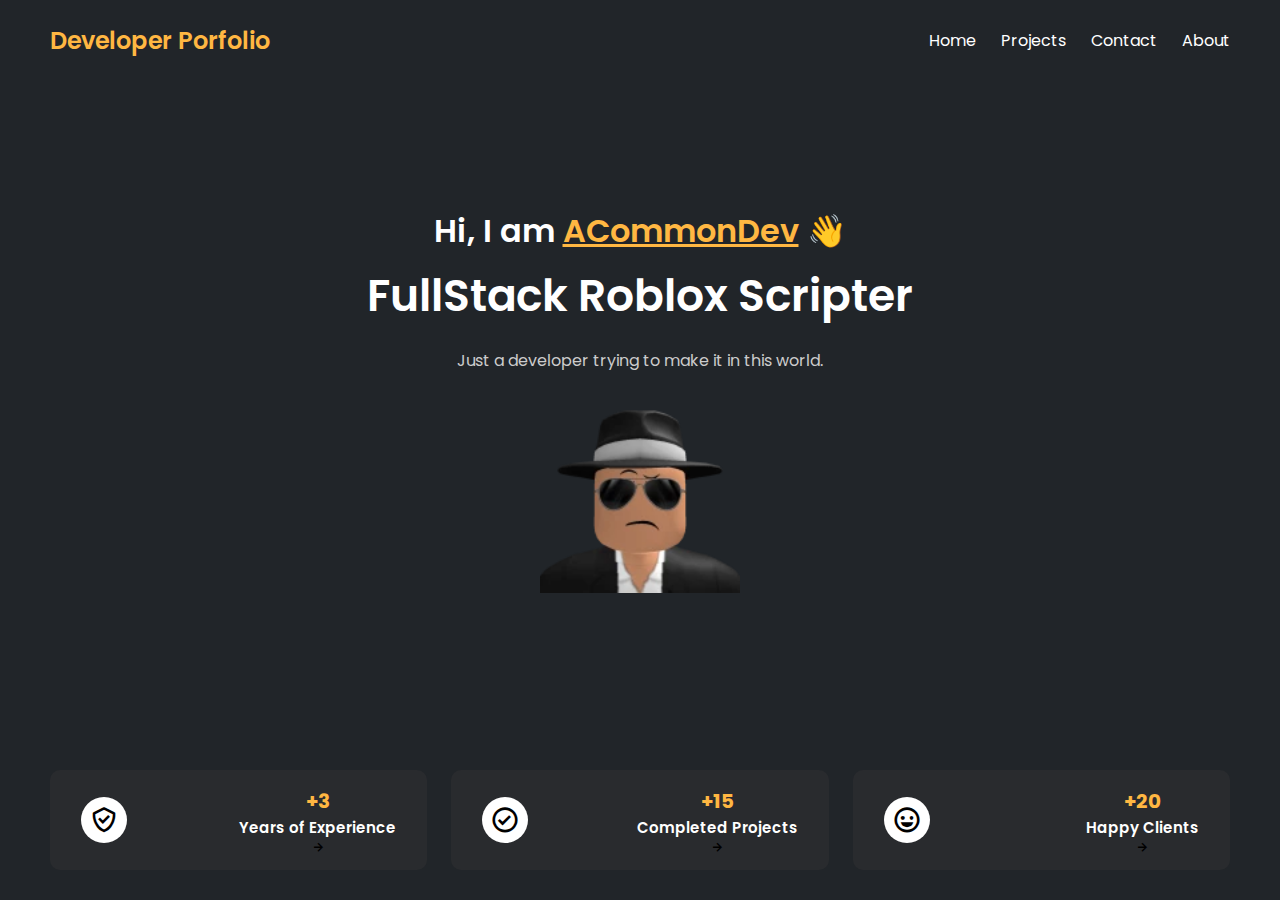
<file: index.html>
<!DOCTYPE html>
<html lang="en">
<head>
    <meta charset="UTF-8">
    <meta name="viewport" content="width=device-width, initial-scale=1.0">
    <link href='https://unpkg.com/boxicons@2.1.4/css/boxicons.min.css' rel='stylesheet'>
    <link rel="stylesheet" href="style.css">
    <title>Roblox Porfolio</title>
</head>
<body>
    
    <div class="navbar">
        <h2>Developer Porfolio</h2>
        <ul>
            <li><a href="index.html">Home</a></li>
            <li><a href="projects-page.html">Projects</a></li>
            <li><a href="contact-page.html">Contact</a></li>
            <li><a href="index.html">About</a></li>
        </ul>
    </div>

    <div class="main">
        <h4>Hi, I am <span>ACommonDev</span> 👋</h4>
        <p class="title">FullStack Roblox Scripter</p>
        <p class="subtitle">Just a developer trying to make it in this world.</p>
        <img src="Images/Icon.png" alt="logo">
    </div>
    <div class="guarantee">
        <div class="item">
            <div class="icon">
                <i class='bx bx-check-shield'></i>
            </div>
            <div class="info">
                <h3>+3</h3>
                <p>
                    Years of Experience
                </p>
                <i class='bx bx-right-arrow-alt'></i>
            </div>
        </div>

        <div class="item">
            <div class="icon">
                <i class='bx bx-check-circle'></i>
            </div>
            <div class="info">
                <h3>+15</h3>
                <p>
                    Completed Projects
                </p>
                <i class='bx bx-right-arrow-alt'></i>
            </div>
        </div>

        <div class="item">
            <div class="icon">
                <i class='bx bx-happy'></i>
            </div>
            <div class="info">
                <h3>+20</h3>
                <p>
                    Happy Clients
                </p>
                <i class='bx bx-right-arrow-alt'></i>
            </div>
        </div>
    </div>
</body>
</html>
</file>
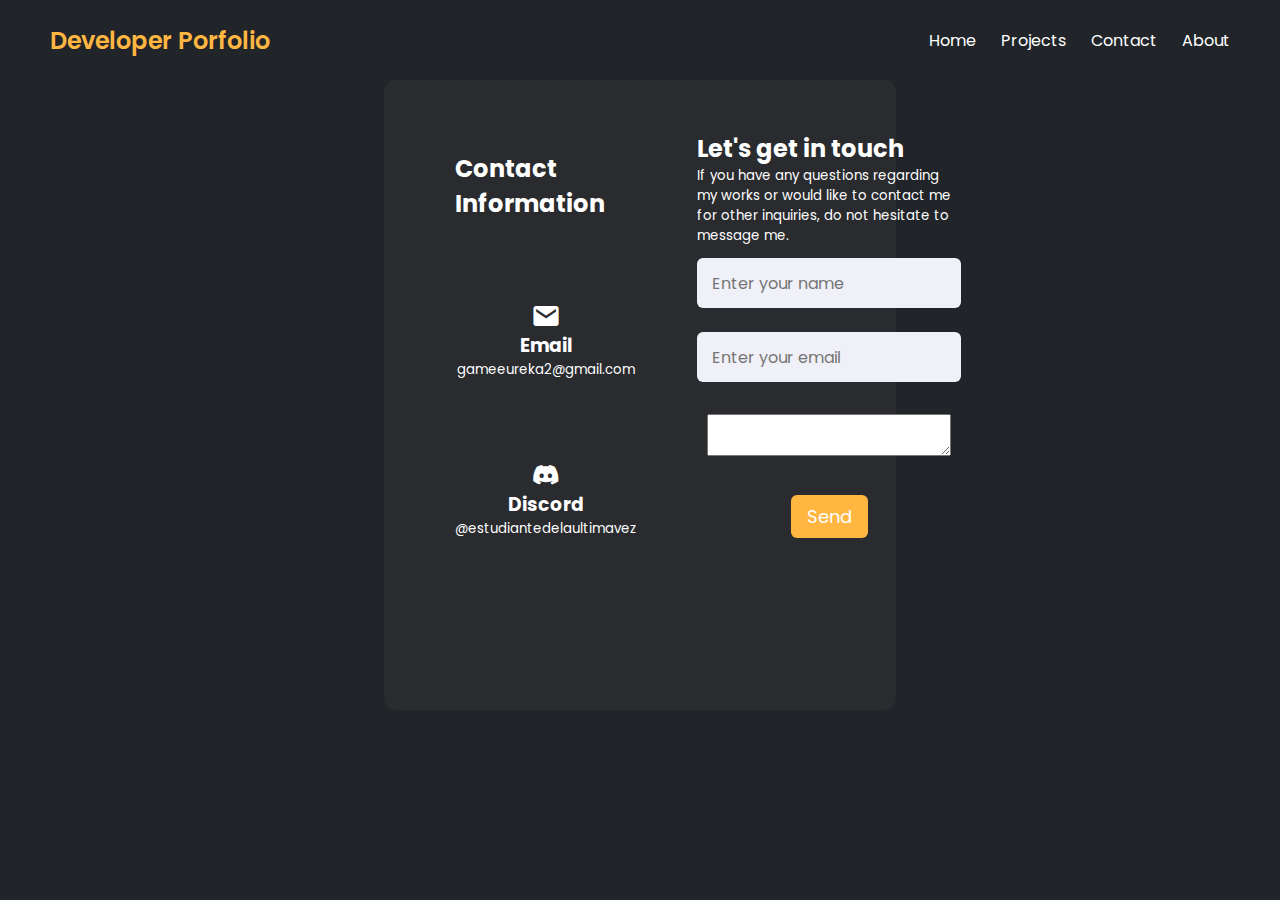
<file: contact-page.html>
<!DOCTYPE html>
<html lang="en">
<head>
    <meta charset="UTF-8">
    <meta name="viewport" content="width=device-width, initial-scale=1.0">
    <link href='https://unpkg.com/boxicons@2.1.4/css/boxicons.min.css' rel='stylesheet'>
    <link rel="stylesheet" href="contact-style.css">
    <title>Roblox Porfolio</title>
</head>
<body>
    
    <div class="navbar">
        <h2>Developer Porfolio</h2>
        <ul>
            <li><a href="index.html">Home</a></li>
            <li><a href="projects-page.html">Projects</a></li>
            <li><a href="contact-page.html">Contact</a></li>
            <li><a href="index.html">About</a></li>
        </ul>
    </div>

    <div class="container">
        <div class="left-side">
            <h2>Contact Information</h2>
            <div class="contact-info-box">
                <i class='bx bxs-envelope' ></i>
                <h3>Email</h3>
                <h5>gameeureka2@gmail.com</h5>
            </div>
            <div class="contact-info-box">
                <i class='bx bxl-discord-alt' ></i>
                <h3>Discord</h3>
                <h5>@estudiantedelaultimavez</h5>
            </div>
        </div>
        <div class="separator"> </div>
        <div class="right-side">
            <h2>Let's get in touch</h2>
            <h5>If you have any questions regarding my works or would like to contact me for other inquiries, do not hesitate to message me.</h5>

            <form action="#">

                <div class="input-box">
                    <input type="text" placeholder="Enter your name">
                </div>
    
                <div class="input-box">
                    <input type="email" placeholder="Enter your email">
                </div>
    
                <div class="input-box-message">
                    <textarea name="" id=""></textarea>
                </div>
    
                <div class="button">
                    <input type="button" value="Send">
                </div>

            </form>
        </div>
    </div>
</body>
</html>
</file>
<file: style.css>
@import url('https://fonts.googleapis.com/css2?family=Poppins:ital,wght@0,100;0,200;0,300;0,400;0,500;0,600;0,700;0,800;0,900;1,100;1,200;1,300;1,400;1,500;1,600;1,700;1,800;1,900&display=swap');

*{
    margin: 0;
    padding: 0;
    box-sizing: border-box;
    font-family: 'Poppins', sans-serif;
}

body{
    height: 100vh;
    background-color: #212529;
}

.navbar{
    display: flex;
    align-items: center;
    justify-content: space-between;
    height: 80px;
    padding: 0 50px;
}

.navbar h2{
    color: #ffb742;
    font-weight: 600;
}

.navbar ul {
    display: flex;
}

.navbar ul li{
    list-style: none;
}

.navbar ul li a{
    text-decoration: none;
    color: #fff;
    font-size: 16px;
    margin-right: 25px;
    transition: color 0.3s ease;
}

.navbar ul li:hover a{
    color: #ffb742;
}

.navbar ul li:last-child a{
    margin: 0;
}

/* Navbar end*/

.hire-btn{
    background: #ffb742;
    padding: 6px 30px;
    border: none;
    font-size: 16px;
    cursor: pointer;
    border-radius: 6px;
    transition: background-color 0.3s ease;
}

.main{
    height: 640px;
    display: flex;
    flex-direction: column;
    align-items: center;
    justify-content: center;
}

.main h4{
    font-size: 32px;
    color: #fff;
    font-weight: 600;
}

.main h4 span{
    color: #ffb742;
    text-decoration: underline;
}

.main p.title{
    font-size: 44px;
    font-weight: 600;
    color: #fff;
    margin-top: 8px;
}

.main p.subtitle {
    font-size: 16px;
    color: #ccc;
    margin-top: 20px;
}

.main img{
    width: 200px;
    height: 200px;
    margin-top: 20px;
}

.guarantee{
    margin-top: 50px;
    padding: 0 50px;
    display: flex;
    flex-wrap: nowrap;
    gap: 24px;
}

.guarantee .item{
    background-color: #292b2e;
    display: flex;
    justify-content: space-between;
    align-items: center;
    height: 100px;
    width: 100%;
    border-radius: 10px;
    padding: 0 30px;
    border: 1px solid transparent;
    cursor: pointer;
    transition: all 0.3s ease;
}

/*

.guarantee .item:hover{

    border-color: #ffb742;

}

*/

.guarantee .item .icon{
    width: 46px;
    height: 46px;
    background-color: #fff;
    border-radius: 50%;
    display: flex;
    justify-content: center;
    align-items: center;
    transition: background-color 0.3s ease;
}

.guarantee .item:hover icon{
    background-color: #ffb742;
}

.guarantee .item .icon i{
    font-size: 30px;
}

.guarantee .item .info{
    display: flex;
    flex-direction: column;
    align-items: center;
}

.guarantee .item .info h3{
    color: #ffb742;
    font-size: 20px;
}

.guarantee .item .info p{
    color: #fff;
    font-size: 15px;
    font-weight: 600;
}

.guarantee .item > i{
    color: #fff;
    font-size: 30px;
    transition:color 0.3s ease;
}

/*

.guarantee .item:hover > i{
    color: #ffb742;
}

*/
</file>
<file: contact-style.css>
@import url('https://fonts.googleapis.com/css2?family=Poppins:ital,wght@0,100;0,200;0,300;0,400;0,500;0,600;0,700;0,800;0,900;1,100;1,200;1,300;1,400;1,500;1,600;1,700;1,800;1,900&display=swap');

*{
    margin: 0;
    padding: 0;
    box-sizing: border-box;
    font-family: 'Poppins', sans-serif;
}

body{
    height: 100vh;
    background-color: #212529;
}

.navbar{
    display: flex;
    align-items: center;
    justify-content: space-between;
    height: 80px;
    padding: 0 50px;
}

.navbar h2{
    color: #ffb742;
    font-weight: 600;
}

.navbar ul {
    display: flex;
}

.navbar ul li{
    list-style: none;
}

.navbar ul li a{
    text-decoration: none;
    color: #fff;
    font-size: 16px;
    margin-right: 25px;
    transition: color 0.3s ease;
}

.navbar ul li:hover a{
    color: #ffb742;
}

.navbar ul li:last-child a{
    margin: 0;
}

/* Navbar end*/

.container{
    margin: auto;
    width: 40%;
    height: 70vh;
    color: #fff;
    background-color: #292b2e;
    border: 1px solid transparent;
    border-radius: 2%;
    padding: 30px;

    display: flex;
    flex: 1;
}

.left-side{
    padding: 40px;
    display: flex;
    flex-direction: column;
    gap: 5rem;
}

.separator{
    background-color: #ffb742;
    width: 2px;
    height: 100%;
}

.right-side{
    padding: 20px;
}

.contact-info-box{
    display: flex;
    justify-content: center;
    align-items: center;
    flex-direction: column;
}

.contact-info-box h5{
    font-weight: normal;
}

i{
    font-size: 30px;
}

.input-box{
    height: 50px;
    width: 100%;
    margin: 12px 0;
}
h5{
    font-weight: normal;
}
.input-box input{
    height: 100%;
    width: 100%;
    border: none;
    font-size: 16px;
    background: #F0F1F8;
    border-radius: 6px;
    padding: 0 15px;
}

.right-side .button{
    margin-top: 12px;
}

.right-side .button input[type="button"]{
    color: #fff;
    font-size: 18px;
    outline: none;
    border: none;
    padding: 8px 16px;
    border-radius: 6px;
    background: #ffb742;
    cursor: pointer;
    transition: all 0.3s ease;
}

form{
    display: flex;
    flex-direction: column;
    align-items: center;
}

form div{
    margin: 20px 10px; 
}
</file>
